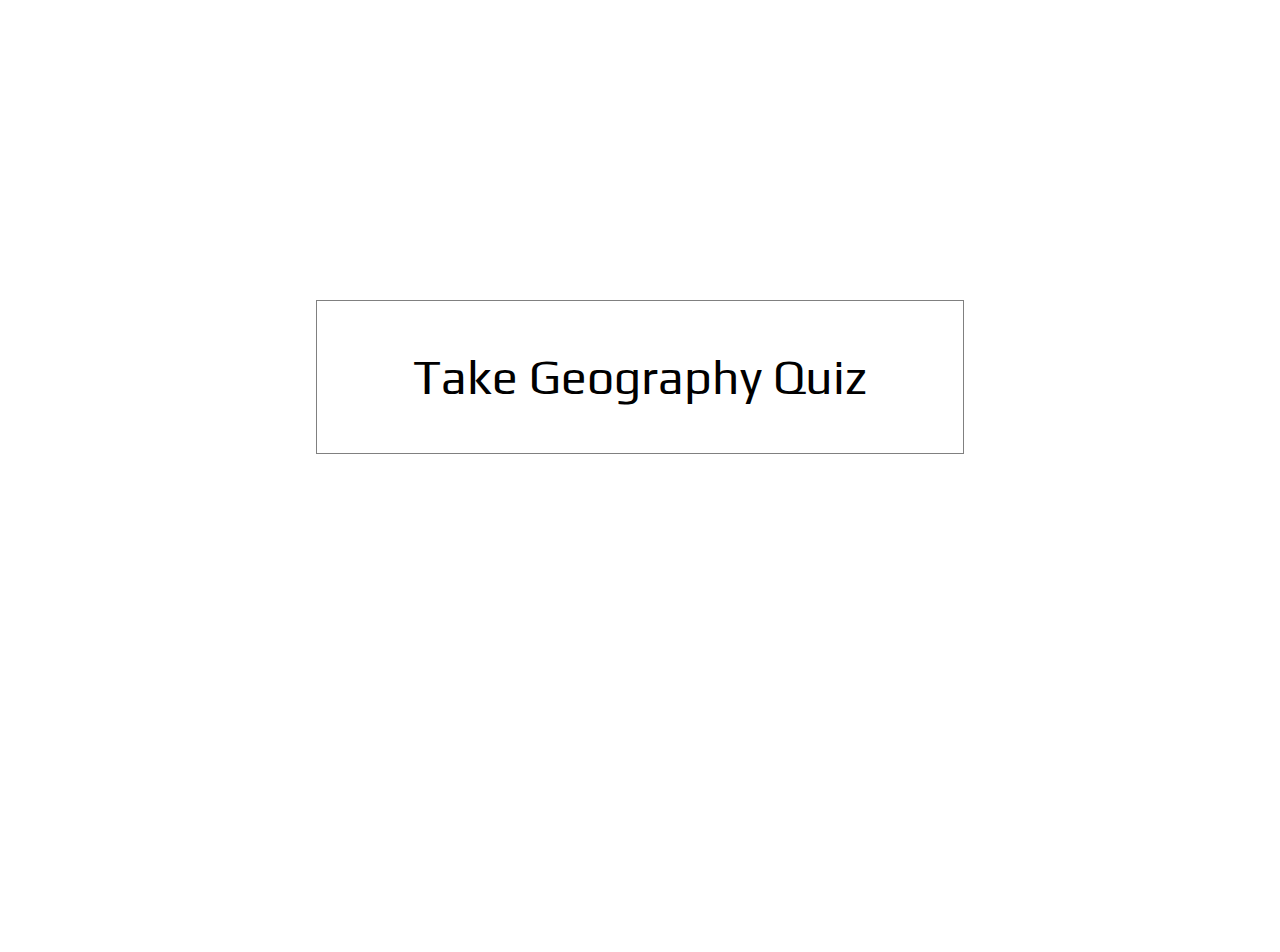
<file: geography-quiz/index.html>
<!DOCTYPE html>
<html lang="en">
  <head>
    <meta charset="UTF-8" />
    <meta http-equiv="X-UA-Compatible" content="IE=edge" />
    <meta name="viewport" content="width=device-width, initial-scale=1.0" />
    <title>Geography Quiz</title>
    <link rel="stylesheet" href="style.css" />
    <link rel="preconnect" href="https://fonts.googleapis.com" />
    <link rel="preconnect" href="https://fonts.gstatic.com" crossorigin />
    <link
      href="https://fonts.googleapis.com/css2?family=Play:wght@400;700&display=swap"
      rel="stylesheet"
    />
    <script defer src="script.js"></script>
  </head>
  <body>
    <button class="start-button">Take Geography Quiz</button>
    <div class="info-container">
      <div class="game-info">
        <h1 class="score">Score: 0/10</h1>
        <h1 class="correct-or-incorrect">Guess The Country!</h1>
        <h1 class="counter">10 Remaining</h1>
      </div>
      <div class="pic-container"></div>
      <form class="form-container">
        <div class="option-container">
          <input
            type="radio"
            name="quiz"
            id="option1"
            class="option-input"
            checked
          />
          <label for="option1" class="option option1">Option 1: </label>
        </div>
        <div class="option-container">
          <input type="radio" name="quiz" id="option2" class="option-input" />
          <label for="option2" class="option option2">Option 2: </label>
        </div>
        <div class="option-container">
          <input type="radio" name="quiz" id="option3" class="option-input" />
          <label for="option3" class="option option3">Option 3: </label>
        </div>
        <div class="option-container">
          <input type="radio" name="quiz" id="option4" class="option-input" />
          <label for="option4" class="option option4">Option 4: </label>
        </div>
      </form>
      <div class="btn-container">
        <button class="submit-btn btn">Submit</button>
        <button class="next-btn btn">Next</button>
      </div>
    </div>
  </body>
</html>
</file>
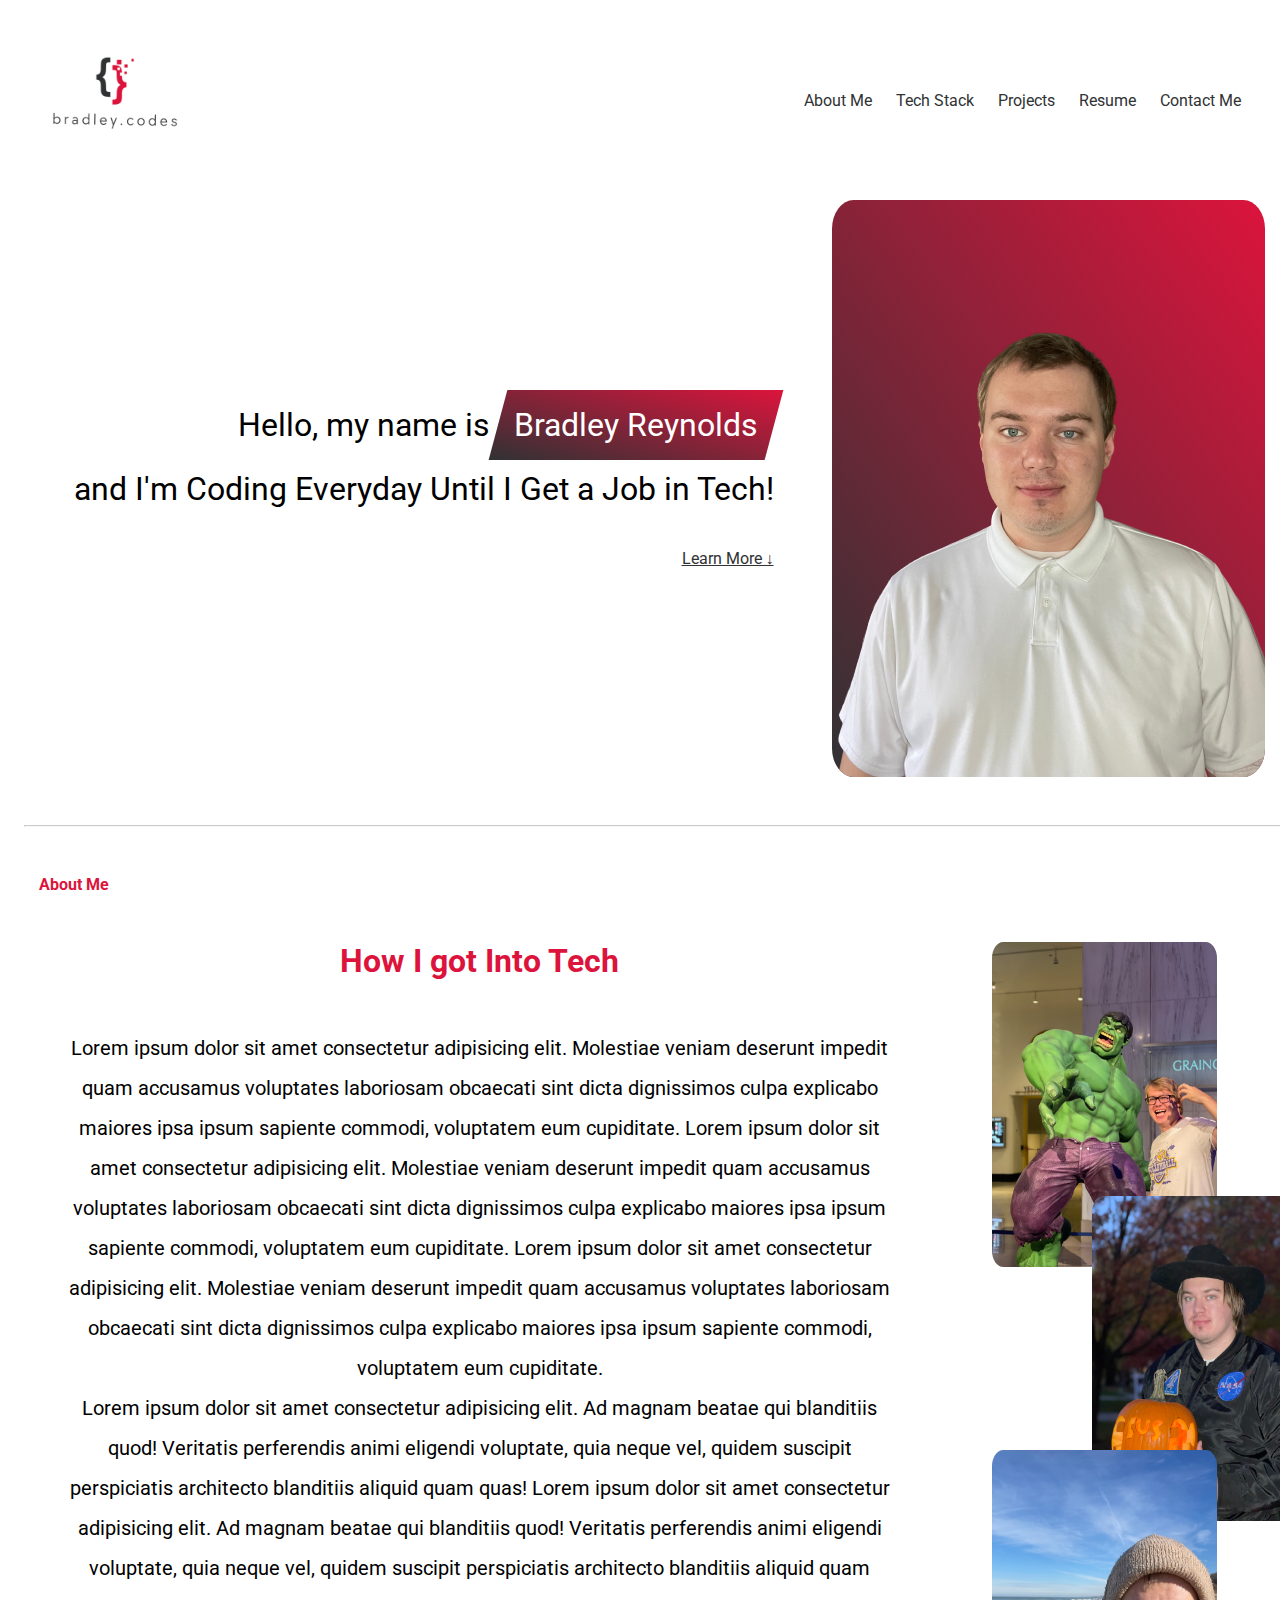
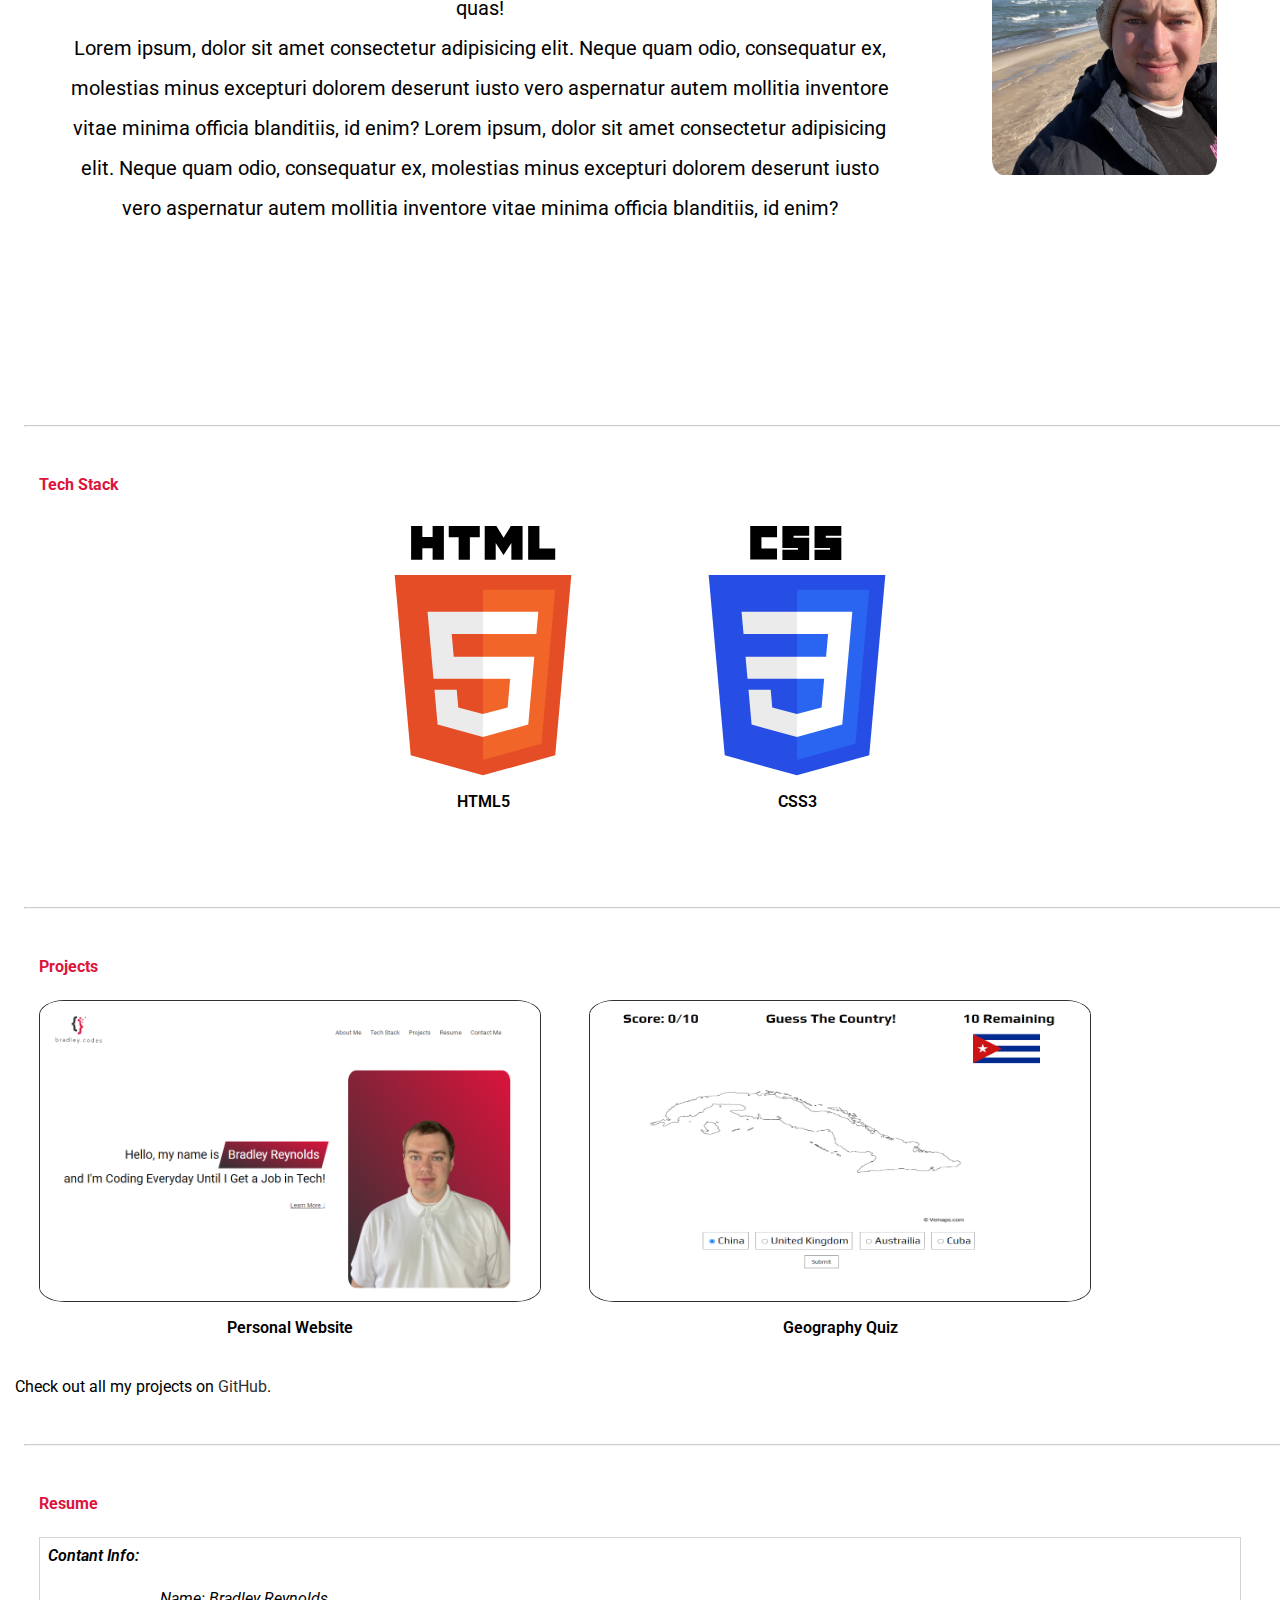
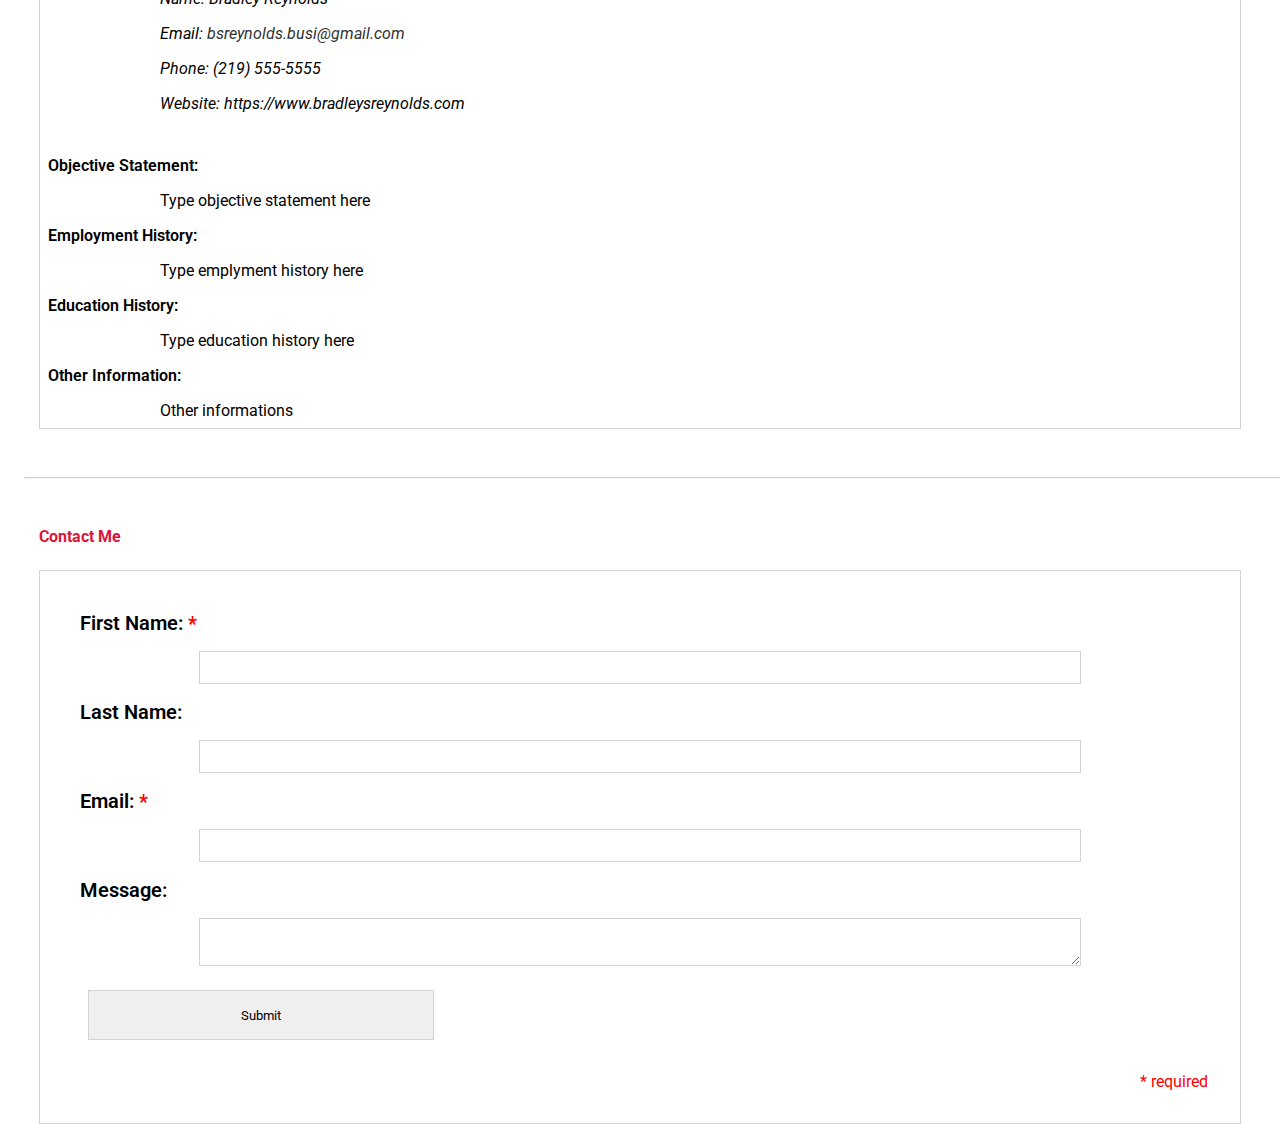
<file: my-personal-website/index.html>
<!DOCTYPE html>
<html lang="en">
  <head>
    <meta charset="UTF-8" />
    <meta http-equiv="X-UA-Compatible" content="IE=edge" />
    <meta name="viewport" content="width=device-width, initial-scale=1.0" />
    <link rel="stylesheet" type="text/css" href="style.css" />
    <style>
      @import url("https://fonts.googleapis.com/css2?family=Roboto:wght@100;300;400;500;700&display=swap");
    </style>
    <title>My Website</title>
  </head>
  <body>
    <nav class="navigation">
      <img class="nav--personal-logo" src="images/personal-logo.png" />
      <ul class="nav--list-items">
        <li class="nav--list-item"><a href="#about-me">About Me</a></li>
        <li class="nav--list-item"><a href="#tech-stack">Tech Stack</a></li>
        <li class="nav--list-item"><a href="#projects">Projects</a></li>
        <li class="nav--list-item"><a href="#resume">Resume</a></li>
        <li class="nav--list-item"><a href="#contact-me">Contact Me</a></li>
      </ul>
    </nav>

    <section id="homepage" class="section">
      <div class="homepage--container">
        <p class="homepage--para">
          Hello, my name is <span class="header-pop">Bradley Reynolds</span
          ><br />
          and I'm Coding Everyday Until I Get a Job in Tech!<br />
          <a class="homepage--learn-more-link" href="#about-me"
            >Learn More &darr;</a
          >
        </p>
        <img class="homepage--img" src="images/me.png" />
      </div>
    </section>

    <hr class="horizontal-break" />

    <section id="about-me" class="section">
      <h2 class="header about-me--header">About Me</h2>
      <div class="about-me--container">
        <div class="flex-column">
          <h3 class="about-me--container-header">How I got Into Tech</h3>
          <p class="about-me--para">
            Lorem ipsum dolor sit amet consectetur adipisicing elit. Molestiae
            veniam deserunt impedit quam accusamus voluptates laboriosam
            obcaecati sint dicta dignissimos culpa explicabo maiores ipsa ipsum
            sapiente commodi, voluptatem eum cupiditate. Lorem ipsum dolor sit
            amet consectetur adipisicing elit. Molestiae veniam deserunt impedit
            quam accusamus voluptates laboriosam obcaecati sint dicta
            dignissimos culpa explicabo maiores ipsa ipsum sapiente commodi,
            voluptatem eum cupiditate. Lorem ipsum dolor sit amet consectetur
            adipisicing elit. Molestiae veniam deserunt impedit quam accusamus
            voluptates laboriosam obcaecati sint dicta dignissimos culpa
            explicabo maiores ipsa ipsum sapiente commodi, voluptatem eum
            cupiditate. <br />
            Lorem ipsum dolor sit amet consectetur adipisicing elit. Ad magnam
            beatae qui blanditiis quod! Veritatis perferendis animi eligendi
            voluptate, quia neque vel, quidem suscipit perspiciatis architecto
            blanditiis aliquid quam quas! Lorem ipsum dolor sit amet consectetur
            adipisicing elit. Ad magnam beatae qui blanditiis quod! Veritatis
            perferendis animi eligendi voluptate, quia neque vel, quidem
            suscipit perspiciatis architecto blanditiis aliquid quam quas!
            <br />
            Lorem ipsum, dolor sit amet consectetur adipisicing elit. Neque quam
            odio, consequatur ex, molestias minus excepturi dolorem deserunt
            iusto vero aspernatur autem mollitia inventore vitae minima officia
            blanditiis, id enim? Lorem ipsum, dolor sit amet consectetur
            adipisicing elit. Neque quam odio, consequatur ex, molestias minus
            excepturi dolorem deserunt iusto vero aspernatur autem mollitia
            inventore vitae minima officia blanditiis, id enim?
          </p>
        </div>
        <div class="about-me--imgs">
          <img class="about-me--img img1" src="images/me1.jpg" />
          <img class="about-me--img img2" src="images/me2.jpg" />
          <img class="about-me--img img3" src="images/me3.jpg" />
        </div>
      </div>
    </section>

    <hr class="horizontal-break" />

    <section id="tech-stack" class="section">
      <h2 class="header">Tech Stack</h2>
      <div class="tech-stack--container">
        <div class="tech-stack--item">
          <img class="tech-stack--img" src="images/html-5.svg" />
          <p class="tech-stack--para">HTML5</p>
        </div>
        <div class="tech-stack--item">
          <img class="tech-stack--img" src="images/css-3.svg" />
          <p class="tech-stack--para">CSS3</p>
        </div>
      </div>
    </section>

    <hr class="horizontal-break" />

    <section id="projects" class="section">
      <h2 class="header projects--header">Projects</h2>
      <div class="projects--container">
        <div class="project">
          <img class="project--img"src="images/personal-website.png">
          <p class="project--desc">Personal Website</p>
        </div>
        <div class="project">
          <img class="project--img"src="images/geography-quiz.PNG">
          <p class="project--desc">Geography Quiz</p>
        </div>
      </div>
      <p>Check out all my projects on <a href="https://github.com/BradleySReynolds">GitHub</a>.</p>
    </section>

    <hr class="horizontal-break" />

    <section id="resume" class="section">
      <h2 class="header">Resume</h2>
      <div class="resume--border">
        <address>
          <div class="resume--bold">Contant Info:</div>
          <ul class="resume--para">
            <li class="resume--list-item">Name: Bradley Reynolds</li>
            <li class="resume--list-item">
              Email:
              <a href="mailto:bsreynolds.busi@gmail.com"
                >bsreynolds.busi@gmail.com</a
              >
            </li class="resume--list-item">
            <li class="resume--list-item">Phone: (219) 555-5555</li>
            <li class="resume--list-item">Website: https://www.bradleysreynolds.com</li>
          </ul>
        </address>
        <br />
        <div class="resume--bold">Objective Statement:</div>
        <p class="resume--para">Type objective statement here</p>
        <div class="resume--bold">Employment History:</div>
        <p class="resume--para">Type emplyment history here</p>
        <div class="resume--bold">Education History:</div>
        <p class="resume--para">Type education history here</p>
        <div class="resume--bold">Other Information:</div>
        <p class="resume--para">Other informations</p>
      </div>
    </section>

    <hr class="horizontal-break" />

    <section id="contact-me" class="section">
      <h2 class="header">Contact Me</h2>
      <form class="form">
        <label class="label-form" for="fname">First Name: <span style="color: red;">*</span></label>
        <input class="input-field" name="fname" required/> 
        <label class="label-form" for="lname">Last Name:</label>
        <input class="input-field" name="lname"/> 
        <label class="label-form" for="email">Email: <span style="color: red;">*</span></label>
        <input class="input-field" name="email" required/> 
        <label class="label-form" for="message">Message:</label>
        <textarea class="input-field" name="message"></textarea> 
        <button class="submit-btn">Submit</button>
        <footer class="form-footer">* required</footer>
      </form>
    </section>
  </body>
</html>
</file>
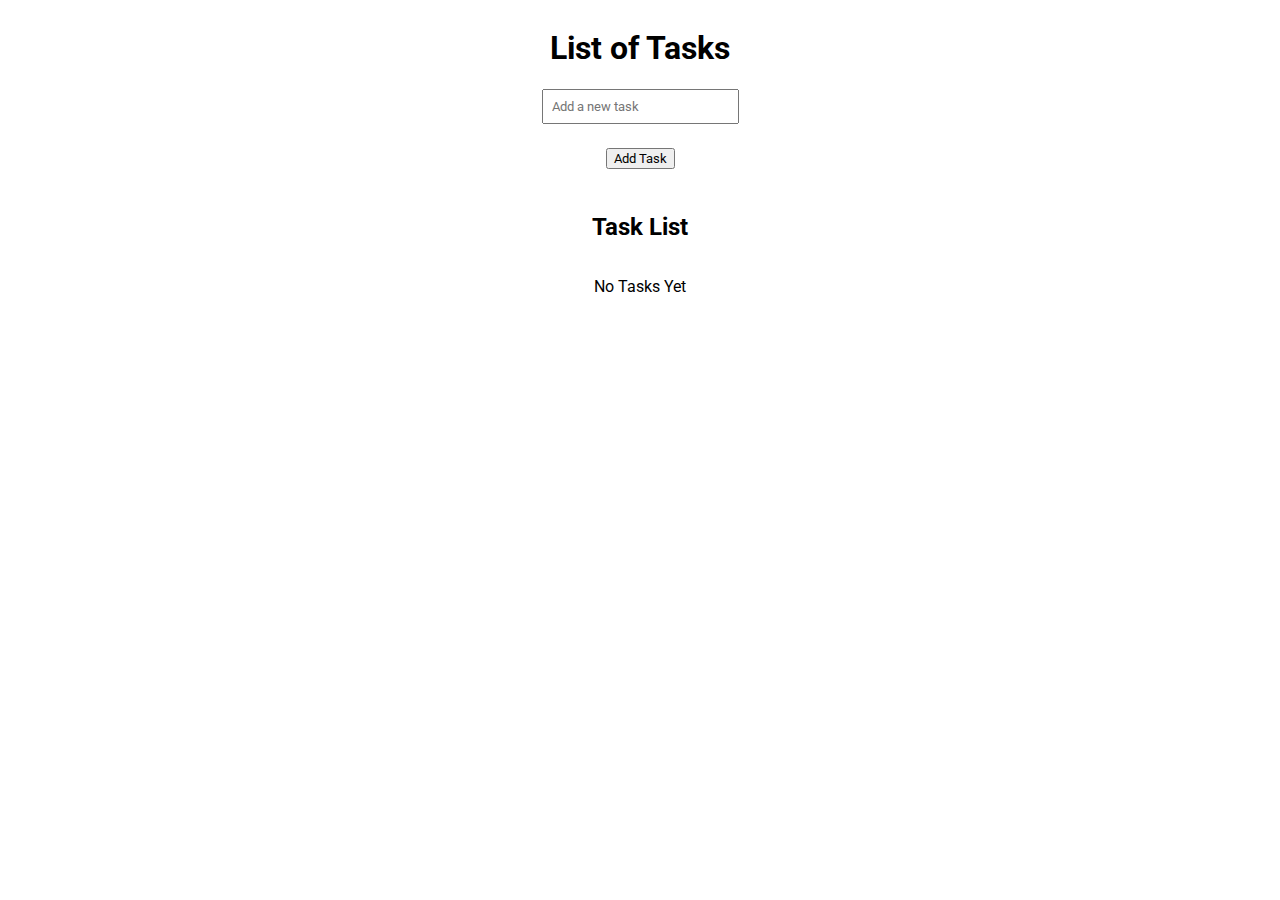
<file: todo-list/index.html>
<!DOCTYPE html>
<html lang="en">
  <head>
    <meta charset="UTF-8" />
    <meta http-equiv="X-UA-Compatible" content="IE=edge" />
    <meta name="viewport" content="width=device-width, initial-scale=1.0" />
    <title>Document</title>
    <style>
      @import url("https://fonts.googleapis.com/css2?family=Roboto:wght@100;300;400;500;700&display=swap");
    </style>
    <link rel="stylesheet" href="style.css" />
    <script defer src="script.js"></script>
  </head>
  <body>
    <div class="list-container">
      <h1 class="list-header">List of Tasks</h1>
      <input class="input-text" placeholder="Add a new task" />
      <button class="input-button">Add Task</button>
      <h2>Task List</h2>
      <p class="no-tasks">No Tasks Yet</p>
      <div class="task-list"></div>
    </div>
  </body>
</html>
</file>
<file: geography-quiz/style.css>
* {
  font-family: "Play", sans-serif;
}

.start-button {
  display: block;
  margin: 300px auto;
  padding: 48px 96px;
  border: 1px solid gray;

  font-size: 48px;
  background-color: white;
}

.start-button:hover {
  background-image: url("images/background-image.jpg");
  background-size: cover;
  transition: background-image 1s;
  cursor: pointer;
}

.game-info {
  display: flex;
  justify-content: space-around;
}

.info-container {
  visibility: hidden;
}

.next-btn {
  visibility: hidden;
}

.option {
  font-size: 24px;
  text-align: center;
}

.form-container {
  display: flex;
  justify-content: center;
}

.option-container {
  border: 1px solid grey;
  padding: 8px;
  margin: 8px;
}

.btn-container {
  display: flex;
  justify-content: center;
}

.btn {
  margin: 8px;
  padding: 8px 16px;
  border: 1px solid grey;

  background-color: white;
}

.btn:hover {
  cursor: pointer;
  background-color: #5de23c;
  color: white;
  transition: 500ms;
}
</file>
<file: my-personal-website/style.css>
/* GENERAL */
:root {
  --color-primary: #dc143c;
  --color-secondary: #d3d3d3;
  --color-tertiary: #303234;

  --primary-gradient: linear-gradient(
    to bottom left,
    var(--color-primary),
    var(--color-tertiary)
  );
}

* {
  font-family: "Roboto", sans-serif;
  margin: 0;
  padding: 0;
}

a {
  text-decoration: none;
  color: var(--color-tertiary);
}

a:hover {
  color: var(--color-primary);
  transition: 500ms;
}

ul {
  list-style-type: none;
}

.header {
  color: var(--color-primary);
  font-weight: 700;
  font-size: 16px;

  margin-left: 24px;
}

.horizontal-break {
  margin: 48px 24px;
  width: 100%;
  background-color: var(--color-secondary);
  opacity: 50%;
}

.section {
  width: 1250px;
  max-width: 100%;
  margin: 0 auto;
}

.flex-column {
  display: flex;
  flex-direction: column;
}

/* NAVIGATION */

.navigation {
  display: flex;
  justify-content: space-between;

  width: 1250px;
  max-width: 100%;

  margin: 0 auto;
}

.nav--personal-logo {
  height: 200px;
  width: 200px;
}

.nav--list-items {
  display: flex;
  justify-content: center;
  align-items: center;

  list-style: none;
  margin: 12px;
}

.nav--list-item {
  padding: 0 12px;
}

.header-pop {
  position: relative;
  color: white;

  padding: 16px;
}

.header-pop::after {
  display: block;
  content: "";
  position: absolute;
  bottom: 0;
  left: 0;
  height: 100%;
  width: 100%;
  z-index: -1;
  transform: skewX(-15deg);

  background-image: var(--primary-gradient);
}

/* homepage */

.homepage--container {
  display: flex;
  justify-content: space-between;
}

.homepage--para {
  margin: auto;
  padding: 0 24px;

  font-size: 32px;
  line-height: 2em;
  text-align: right;
}

.homepage--learn-more-link {
  text-decoration: underline;
  font-size: 16px;

  padding-top: 0;
  line-height: 0;
}

.homepage--img {
  background-image: var(--primary-gradient);

  border-radius: 5%;
}

/* about me */

.about-me--container-header {
  margin: 0 auto;
  padding-top: 48px;
  text-align: center;
  font-size: 32px;
  color: #dc143c;
}

.about-me--container {
  display: flex;
  flex-direction: row;
}

.about-me--imgs {
  padding: 48px;
}

.about-me--para {
  line-height: 2em;

  padding: 48px;
  text-align: center;
  font-size: 20px;
  font: 500;
}

.about-me--img {
  height: 325px;
  width: 225px;

  border-radius: 5%;
}

.img2 {
  position: relative;
  bottom: 75px;
  left: 100px;
}

.img3 {
  position: relative;
  bottom: 150px;
}

/* Technology Stack */

.tech-stack--container {
  display: flex;
  justify-content: center;
}

.tech-stack--item {
  display: flex;
  flex-direction: column;
  align-items: center;

  padding: 32px;
}

.tech-stack--img {
  height: 250px;
  width: 250px;
}

.tech-stack--para {
  padding: 16px;

  font-weight: 600;
}

/* Projects */

.projects--container {
  display: flex;
}

.project {
  display: flex;
  flex-direction: column;
  align-items: center;

  margin: 24px;
}

.project--img {
  width: 500px;
  height: 300px;
  border: 1px solid var(--color-tertiary);
  border-radius: 5%;
}

.project--desc {
  padding: 16px;

  font-weight: 600;
}

/* Resume */

.resume--border {
  border: 1px solid var(--color-secondary);
  margin: 24px;
}

.resume--list-item {
  padding: 8px 0;
}

.resume--bold {
  font-weight: 600;
  padding: 8px;
}

.resume--para {
  text-indent: 10%;
  padding: 8px 0;
}

/* CONTACT ME */
.form {
  display: flex;
  flex-direction: column;

  border: 1px solid var(--color-secondary);
  margin: 24px;
  padding: 24px;
}

.label-form {
  font-weight: 600;
  font-size: 20px;
  padding: 16px;
}

.input-field {
  padding: 8px;
  width: 75%;
  margin: 0 auto;

  border: 1px solid var(--color-secondary);
}

.submit-btn {
  padding: 16px;
  margin: 24px;
  height: 50px;
  width: 30%;

  border: 1px solid var(--color-secondary);
}

.submit-btn:hover {
  background-color: var(--color-primary);
  color: white;
  transition: 500ms;
}

.form-footer {
  margin-left: auto;
  padding: 8px;

  color: red;
}

@media screen and (max-width: 600px) {
  .section {
    max-width: 425px;
    margin: 0 auto;
  }

  .header {
    align-items: center;
  }
  /* NAVIGATION */
  .navigation {
    display: flex;
    flex-direction: column;
    align-items: center;

    max-width: 425px;
  }

  .nav--list-items {
    font-size: 8px;
    padding-bottom: 48px;
  }

  /* homepage */

  .homepage--container {
    display: flex;
    flex-direction: column;

    align-items: center;
  }

  .homepage--para {
    font-size: 12px;
    line-height: 3;
  }

  .homepage--learn-more-link {
    font-size: 12px;
  }

  .homepage--img {
    height: 200px;
    width: 150px;
  }

  /* about me */
  .about-me--container {
    display: flex;
    flex-direction: column;
  }

  .about-me--container-header {
    font-size: 24px;
  }

  .about-me--para {
    font-size: 12px;
  }

  .about-me--imgs {
    display: flex;
    justify-content: space-around;
  }

  .img1,
  .img2,
  .img3 {
    position: relative;
    top: 0;
    left: 0;
  }

  .about-me--img {
    /* visibility: hidden; */
    height: 150px;
    width: 100px;
  }

  /* Tech Stack */

  .tech-stack--img {
    height: 100px;
    width: 75px;
  }

  /* Projects */

  .project--img {
    width: 300px;
    height: 175px;
  }

  .project--desc {
    font-size: px;
  }
}
</file>
<file: todo-list/style.css>
* {
  font-family: "Roboto", sans-serif;
}

.hidden {
  visibility: hidden;
}

.list-container {
  display: flex;
  flex-direction: column;
  align-items: center;
}

.input-text {
  padding: 8px;
}

.input-button {
  margin: 24px;
}
</file>
